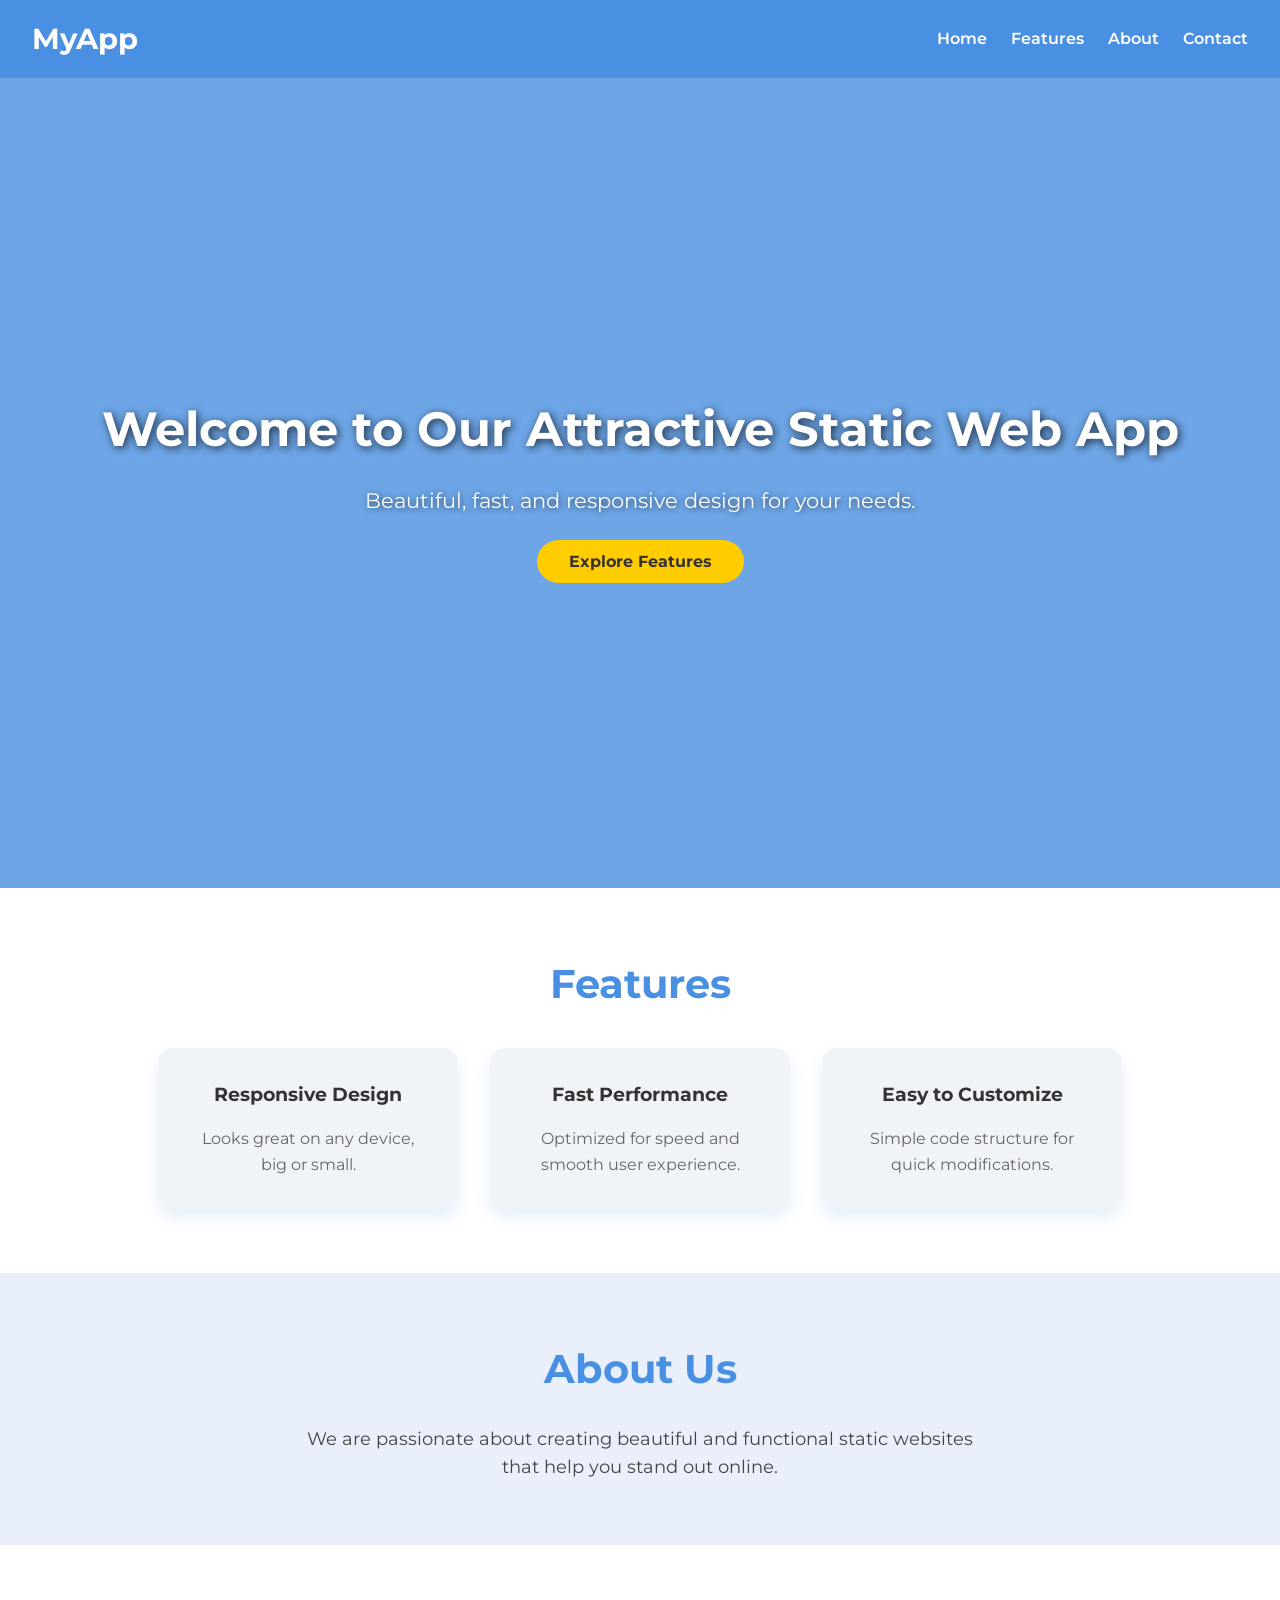
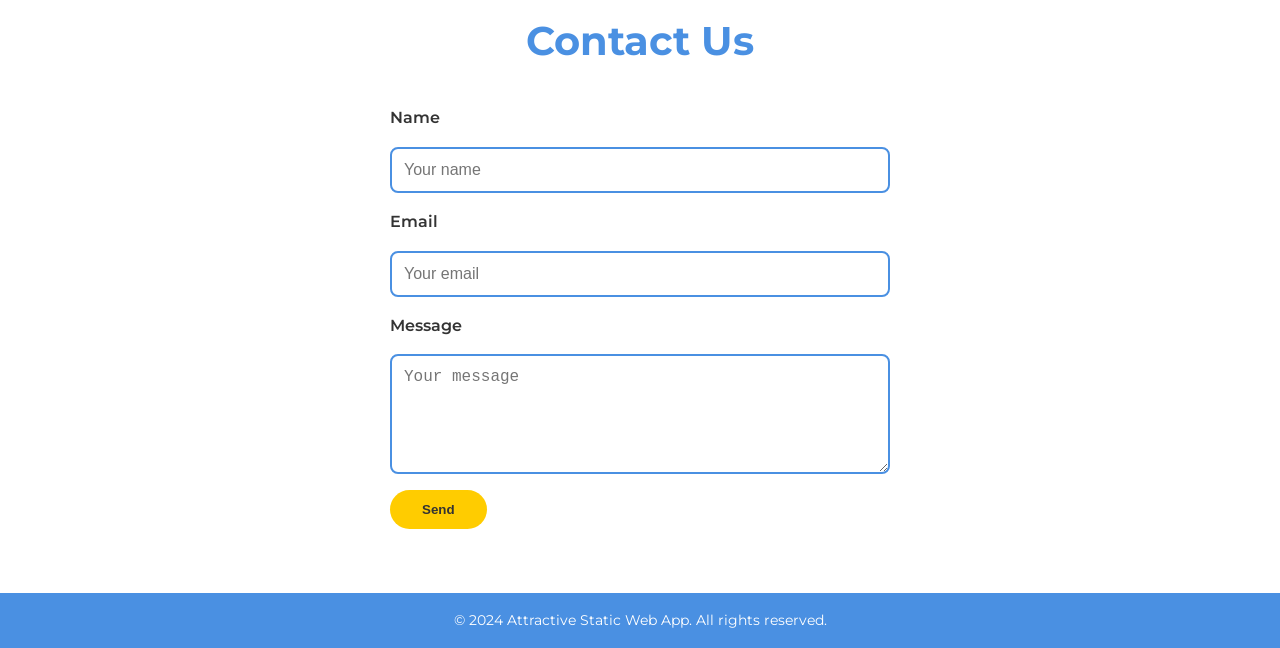
<file: index.html>
<!DOCTYPE html>
<html lang="en">
<head>
    <meta charset="UTF-8">
    <meta name="viewport" content="width=device-width, initial-scale=1.0">
    <title>Attractive Static Web App</title>
    <link rel="stylesheet" href="styles/style.css">
    <link href="https://fonts.googleapis.com/css2?family=Montserrat:wght@400;700&display=swap" rel="stylesheet">
</head>
<body>
    <header>
        <nav class="navbar">
            <div class="logo">MyApp</div>
            <ul class="nav-links">
                <li><a href="#home">Home</a></li>
                <li><a href="#features">Features</a></li>
                <li><a href="#about">About</a></li>
                <li><a href="#contact">Contact</a></li>
            </ul>
        </nav>
    </header>

    <section id="home" class="hero">
        <div class="hero-content">
            <h1>Welcome to Our Attractive Static Web App</h1>
            <p>Beautiful, fast, and responsive design for your needs.</p>
            <a href="#features" class="btn-primary">Explore Features</a>
        </div>
    </section>

    <section id="features" class="features">
        <h2>Features</h2>
        <div class="feature-cards">
            <div class="card">
                <h3>Responsive Design</h3>
                <p>Looks great on any device, big or small.</p>
            </div>
            <div class="card">
                <h3>Fast Performance</h3>
                <p>Optimized for speed and smooth user experience.</p>
            </div>
            <div class="card">
                <h3>Easy to Customize</h3>
                <p>Simple code structure for quick modifications.</p>
            </div>
        </div>
    </section>

    <section id="about" class="about">
        <h2>About Us</h2>
        <p>We are passionate about creating beautiful and functional static websites that help you stand out online.</p>
    </section>

    <section id="contact" class="contact">
        <h2>Contact Us</h2>
        <form class="contact-form">
            <label for="name">Name</label>
            <input type="text" id="name" name="name" placeholder="Your name" required>

            <label for="email">Email</label>
            <input type="email" id="email" name="email" placeholder="Your email" required>

            <label for="message">Message</label>
            <textarea id="message" name="message" placeholder="Your message" required></textarea>

            <button type="submit" class="btn-primary">Send</button>
        </form>
    </section>

    <footer>
        <p>&copy; 2024 Attractive Static Web App. All rights reserved.</p>
    </footer>
</body>
</html>
</file>
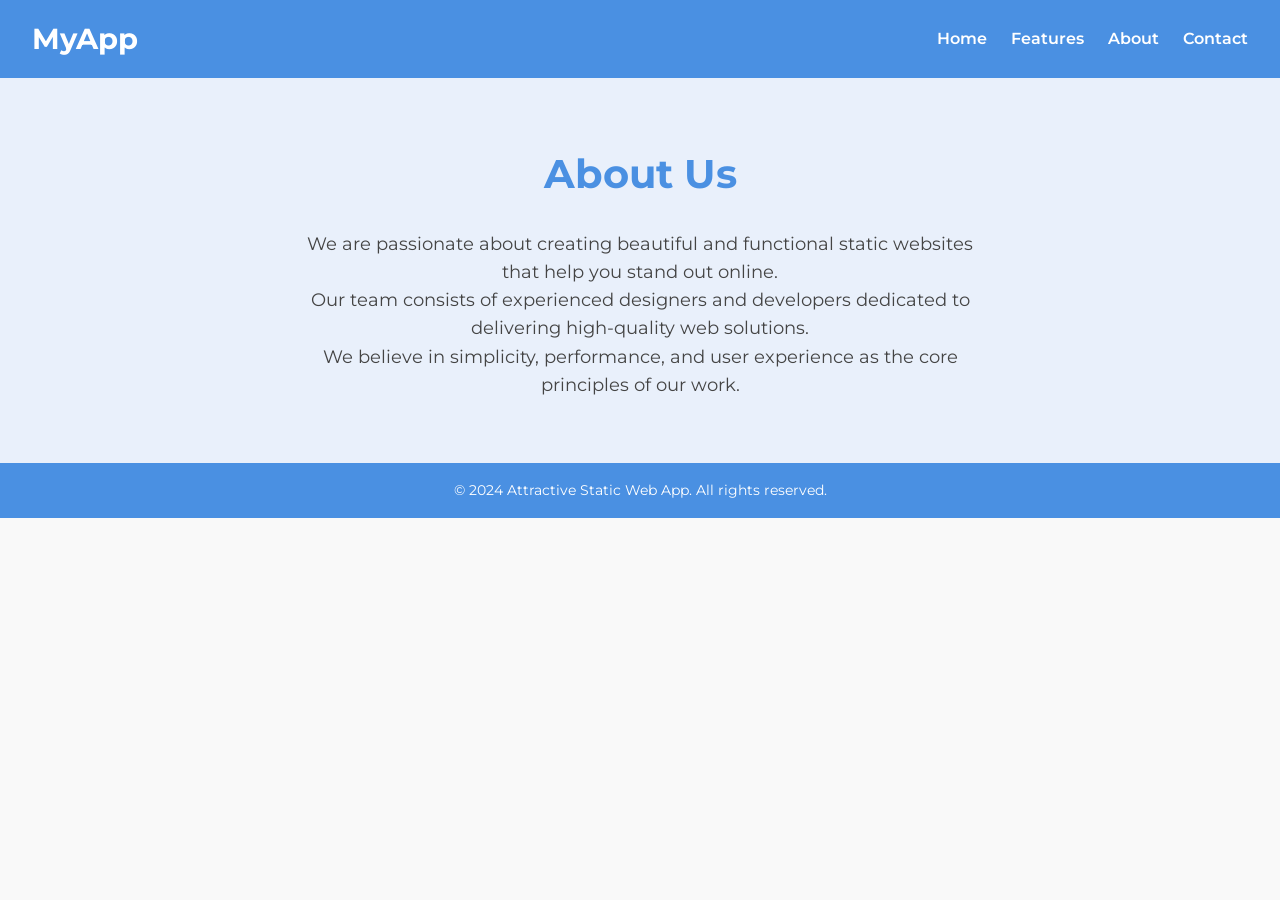
<file: about.html>
<!DOCTYPE html>
<html lang="en">
<head>
    <meta charset="UTF-8">
    <meta name="viewport" content="width=device-width, initial-scale=1.0">
    <title>About Us - Attractive Static Web App</title>
    <link rel="stylesheet" href="styles/style.css">
    <link href="https://fonts.googleapis.com/css2?family=Montserrat:wght@400;700&display=swap" rel="stylesheet">
</head>
<body>
    <header>
        <nav class="navbar">
            <div class="logo">MyApp</div>
            <ul class="nav-links">
                <li><a href="index.html#home">Home</a></li>
                <li><a href="index.html#features">Features</a></li>
                <li><a href="about.html">About</a></li>
                <li><a href="index.html#contact">Contact</a></li>
            </ul>
        </nav>
    </header>

    <section class="about" style="padding: 4rem 2rem; background-color: #e9f0fb; text-align: center;">
        <h2>About Us</h2>
        <p>We are passionate about creating beautiful and functional static websites that help you stand out online.</p>
        <p>Our team consists of experienced designers and developers dedicated to delivering high-quality web solutions.</p>
        <p>We believe in simplicity, performance, and user experience as the core principles of our work.</p>
    </section>

    <footer>
        <p>&copy; 2024 Attractive Static Web App. All rights reserved.</p>
    </footer>
</body>
</html>
</file>
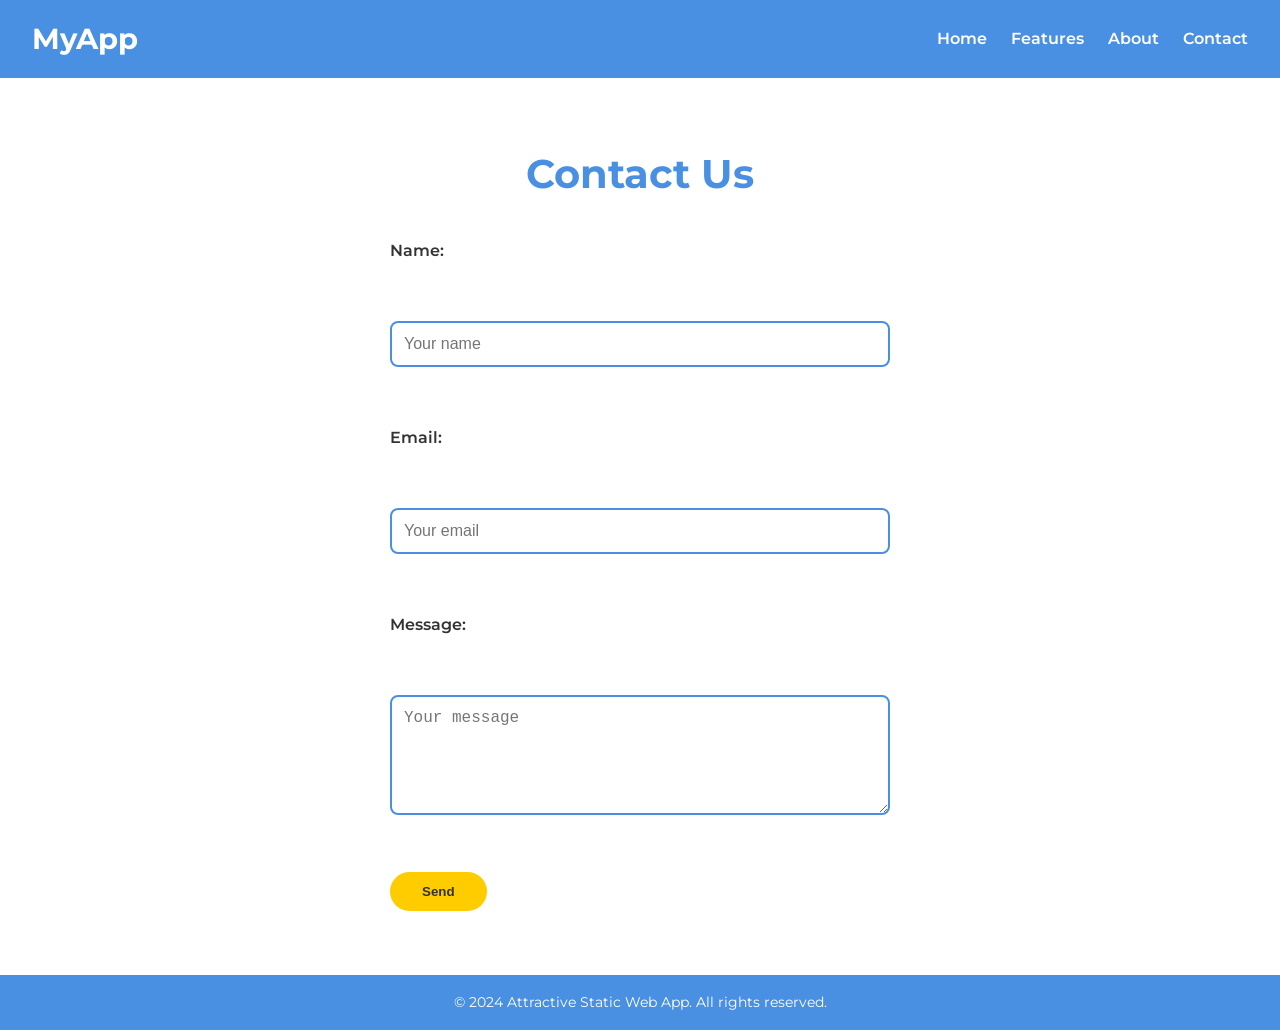
<file: contact.html>
<!DOCTYPE html>
<html lang="en">
<head>
  <meta charset="UTF-8" />
  <meta name="viewport" content="width=device-width, initial-scale=1.0"/>
  <title>Contact Us - Attractive Static Web App</title>
  <link rel="stylesheet" href="styles/style.css" />
  <link href="https://fonts.googleapis.com/css2?family=Montserrat:wght@400;700&display=swap" rel="stylesheet">
</head>
<body>
  <header>
    <nav class="navbar">
      <div class="logo">MyApp</div>
      <ul class="nav-links">
        <li><a href="index.html#home">Home</a></li>
        <li><a href="index.html#features">Features</a></li>
        <li><a href="about.html">About</a></li>
        <li><a href="contact.html">Contact</a></li>
      </ul>
    </nav>
  </header>
  <main class="contact">
    <h2>Contact Us</h2>
    <form class="contact-form">
      <label for="name">Name:</label><br/>
      <input type="text" id="name" name="name" placeholder="Your name" required/><br/>
      <label for="email">Email:</label><br/>
      <input type="email" id="email" name="email" placeholder="Your email" required/><br/>
      <label for="message">Message:</label><br/>
      <textarea id="message" name="message" placeholder="Your message" required></textarea><br/>
      <button type="submit" class="btn-primary">Send</button>
    </form>
  </main>
  <footer>
    <p>&copy; 2024 Attractive Static Web App. All rights reserved.</p>
  </footer>
</body>
</html>
</file>
<file: styles/style.css>
/* Reset and base styles */
* {
    margin: 0;
    padding: 0;
    box-sizing: border-box;
}

body {
    font-family: 'Montserrat', sans-serif;
    line-height: 1.6;
    color: #333;
    background: #f9f9f9;
}

/* Navbar */
.navbar {
    display: flex;
    justify-content: space-between;
    align-items: center;
    padding: 1rem 2rem;
    background-color: #4a90e2;
    color: white;
    position: sticky;
    top: 0;
    z-index: 1000;
}

.logo {
    font-size: 1.8rem;
    font-weight: 700;
}

.nav-links {
    list-style: none;
    display: flex;
}

.nav-links li {
    margin-left: 1.5rem;
}

.nav-links a {
    color: white;
    text-decoration: none;
    font-weight: 600;
    transition: color 0.3s ease;
}

.nav-links a:hover {
    color: #ffcc00;
}

/* Hero Section */
.hero {
    background: linear-gradient(rgba(74,144,226,0.8), rgba(74,144,226,0.8)), url('https://images.unsplash.com/photo-1506744038136-46273834b3fb?auto=format&fit=crop&w=1470&q=80') no-repeat center center/cover;
    height: 90vh;
    display: flex;
    justify-content: center;
    align-items: center;
    color: white;
    text-align: center;
    padding: 0 1rem;
}

.hero-content h1 {
    font-size: 3rem;
    margin-bottom: 1rem;
    text-shadow: 2px 2px 8px rgba(0,0,0,0.7);
}

.hero-content p {
    font-size: 1.3rem;
    margin-bottom: 2rem;
    text-shadow: 1px 1px 6px rgba(0,0,0,0.6);
}

.btn-primary {
    background-color: #ffcc00;
    color: #333;
    padding: 0.75rem 2rem;
    border: none;
    border-radius: 30px;
    font-weight: 700;
    cursor: pointer;
    text-decoration: none;
    transition: background-color 0.3s ease;
}

.btn-primary:hover {
    background-color: #e6b800;
}

/* Features Section */
.features {
    padding: 4rem 2rem;
    background-color: white;
    text-align: center;
}

.features h2 {
    font-size: 2.5rem;
    margin-bottom: 2rem;
    color: #4a90e2;
}

.feature-cards {
    display: flex;
    justify-content: center;
    gap: 2rem;
    flex-wrap: wrap;
}

.card {
    background-color: #f0f4f8;
    padding: 2rem;
    border-radius: 15px;
    box-shadow: 0 8px 16px rgba(74,144,226,0.15);
    flex: 1 1 250px;
    max-width: 300px;
    transition: transform 0.3s ease;
}

.card:hover {
    transform: translateY(-10px);
}

.card h3 {
    margin-bottom: 1rem;
    color: #333;
}

.card p {
    color: #666;
    font-size: 1rem;
}

/* About Section */
.about {
    padding: 4rem 2rem;
    background-color: #e9f0fb;
    text-align: center;
}

.about h2 {
    font-size: 2.5rem;
    margin-bottom: 1.5rem;
    color: #4a90e2;
}

.about p {
    max-width: 700px;
    margin: 0 auto;
    font-size: 1.1rem;
    color: #444;
}

/* Contact Section */
.contact {
    padding: 4rem 2rem;
    background-color: white;
    text-align: center;
}

.contact h2 {
    font-size: 2.5rem;
    margin-bottom: 2rem;
    color: #4a90e2;
}

.contact-form {
    max-width: 500px;
    margin: 0 auto;
    display: flex;
    flex-direction: column;
    gap: 1rem;
}

.contact-form label {
    text-align: left;
    font-weight: 600;
    color: #333;
}

.contact-form input,
.contact-form textarea {
    padding: 0.75rem;
    border: 2px solid #4a90e2;
    border-radius: 8px;
    font-size: 1rem;
    resize: vertical;
}

.contact-form textarea {
    min-height: 120px;
}

.contact-form button {
    align-self: flex-start;
}

/* Footer */
footer {
    background-color: #4a90e2;
    color: white;
    text-align: center;
    padding: 1rem 2rem;
    font-size: 0.9rem;
}

/* Responsive */
@media (max-width: 768px) {
    .nav-links {
        display: none;
    }

    .feature-cards {
        flex-direction: column;
        align-items: center;
    }

    .hero-content h1 {
        font-size: 2rem;
    }

    .hero-content p {
        font-size: 1rem;
    }
}
</file>
